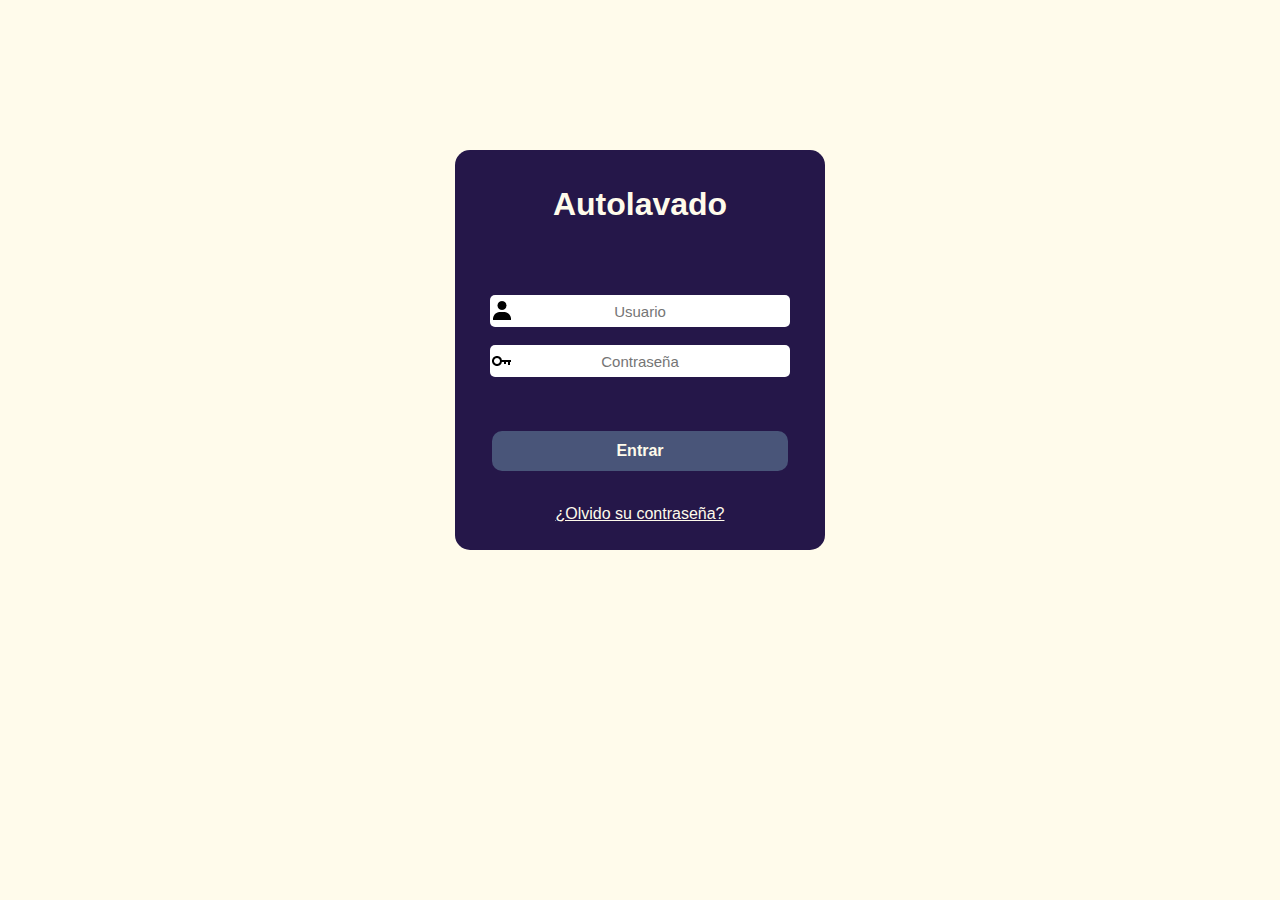
<file: index.html>
<!DOCTYPE html>
<html lang="es">
<head>
    <meta charset="UTF-8">
    <meta http-equiv="X-UA-Compatible" content="IE=edge">
    <meta name="viewport" content="width=device-width, initial-scale=1.0">
    <title>Sistema de Control de Autolavado</title>
    <link rel="stylesheet" href="css/estilo.css">
</head>
<body id="bodylogin">
    <div id="login">
        <br><br>
        <h1>Autolavado</h1><br><br><br><br>
        <form action="home.html"><!-- method="post"-->
            <input class="caja user"  type="text" id="usuario" name="usuario" placeholder="Usuario"><br><br>
            <input class="caja password" type="password" id="contrasena" name="contrasena" placeholder="Contraseña"><br><br><br><br>
            <input class="boton" href="home.html" type="submit" value="Entrar"><br>
            <!--<a class="botonlogin" href="home.html">ENTRAR</a>-->
            <br>
            <a href="recuperar.html" style="color:#FFFBEB;"><p>¿Olvido su contraseña?</p></a>
        </form>
    </div>
</body>
</html>
</file>
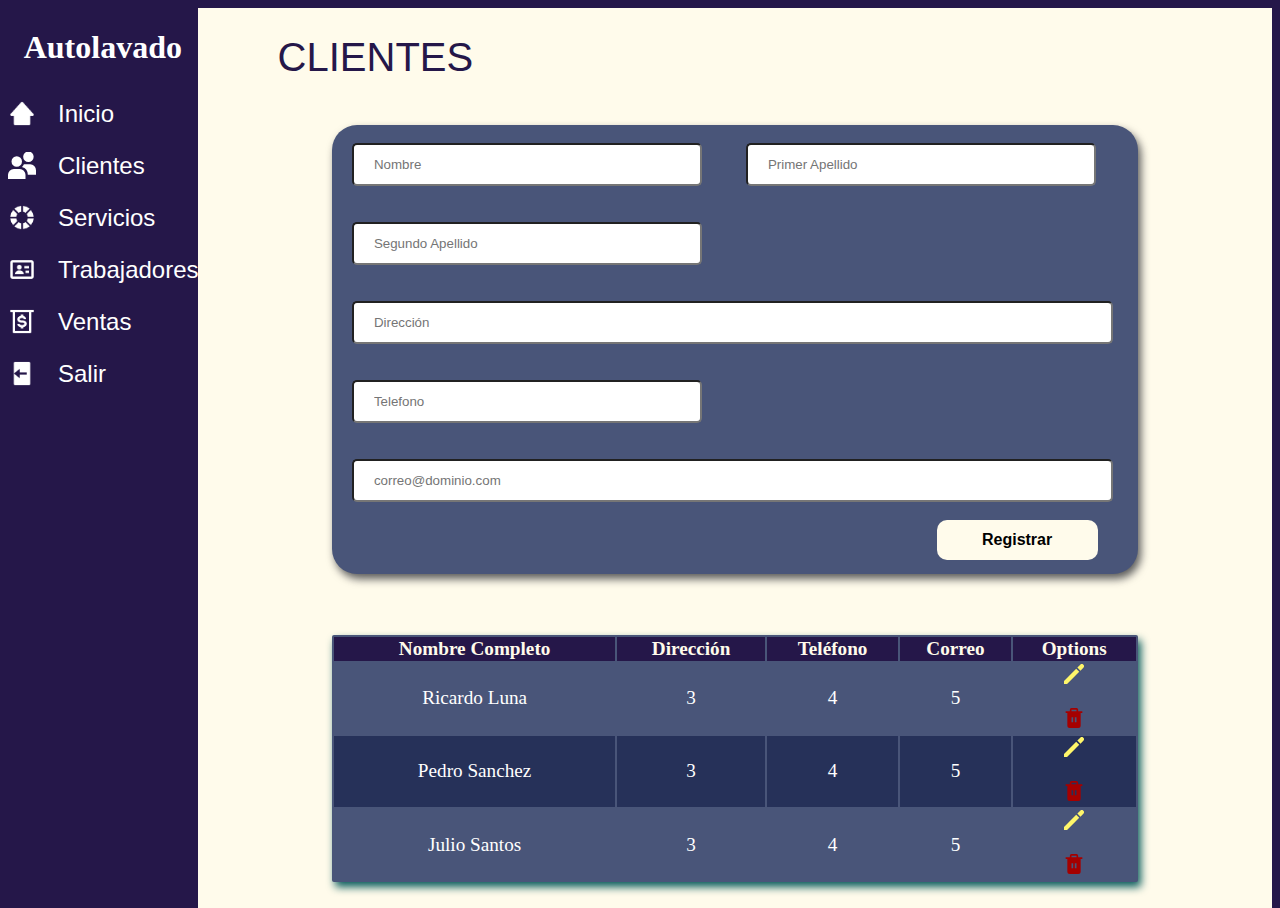
<file: clientes.html>
<!DOCTYPE html>
<html lang="es">
<head>
    <meta charset="UTF-8">
    <meta http-equiv="X-UA-Compatible" content="IE=edge">
    <meta name="viewport" content="width=device-width, initial-scale=1.0">
    <title>Clientes</title>
    <!--<link rel="stylesheet" href="css/estilo.css">-->
    <link rel="stylesheet" href="css/estilo.css" type="text/css" media="screen"/>
</head>
<body>
  <div class="izquierda"><h1>Autolavado</h1>
    <ul class="menu">
        <li><a href="home.html"><span class="icon home"></span>Inicio</a></li>
        <li><a href="clientes.html"><span class="icon clientes"></span>Clientes</a></li>
        <li><a href="servicios.html"><span class="icon servicio"></span>Servicios</a></li>
        <li><a href="trabajadores.html"><span class="icon trabajdores"></span>Trabajadores</a></li>
        <li><a href="ventas.html"><span class="icon ventas"></span>Ventas</a></li>
        <li><a href="index.html"><span class="icon salir"></span>Salir</a></li>
    </ul>
  </div>
  <div class="derecha"><h1>CLIENTES</h1><br>
    <div class="formCliente">
        <form>
            <input type="text" class="txtdatos" name="nombre" id="nombre" placeholder="Nombre">
            <input type="text" class="txtdatos" name="apellido1" id="apellido1" placeholder="Primer Apellido">
            <input type="text" class="txtdatos" name="apellido2" id="apellido2" placeholder="Segundo Apellido">
            <input type="text" class="txtdireccion" name="dirreccion" id="direccion" placeholder="Dirección">
            <input type="text" class="txtdatos" name="telefono" id="telefono" placeholder="Telefono">
            <input type="email" class="txtemail" name="Correo" id="Correo" placeholder="correo@dominio.com">
            <br>
            <input type="submit" class="salvar" value="Registrar">
        </form><br><br><br>
    </div><br><br>
    <div class="formCliente2">
      <table class="datostabla">
        <thead>
        <tr>
          <th>Nombre Completo</th>
          <th>Dirección</th>
          <th>Teléfono</th>
          <th>Correo</th>
          <th>Options</th>
        </tr>
      </thead>
      <tr align="center">
        <td>Ricardo Luna</td>
        <td>3</td>
        <td>4</td>
        <td>5</td>
        <td><img src="pictures/lapiz.svg" alt="" width="20" height="20"/><p></p><img src="pictures/basura.svg" alt="" width="20" height="20"/></td>
      </tr>
      <tr align="center">
        <td>Pedro Sanchez</td>
        <td>3</td>
        <td>4</td>
        <td>5</td>
        <td><img src="pictures/lapiz.svg" alt="" width="20" height="20"/><p></p><img src="pictures/basura.svg" alt="" width="20" height="20"/></td>
      </tr>
      <tr align="center">
        <td>Julio Santos</td>
        <td>3</td>
        <td>4</td>
        <td>5</td>
        <td><img src="pictures/lapiz.svg" alt="" width="20" height="20"/><p></p><img src="pictures/basura.svg" alt="" width="20" height="20"/></td>
      </tr>
      </table>
    </div>    
  </div>
</body>
</html>
</file>
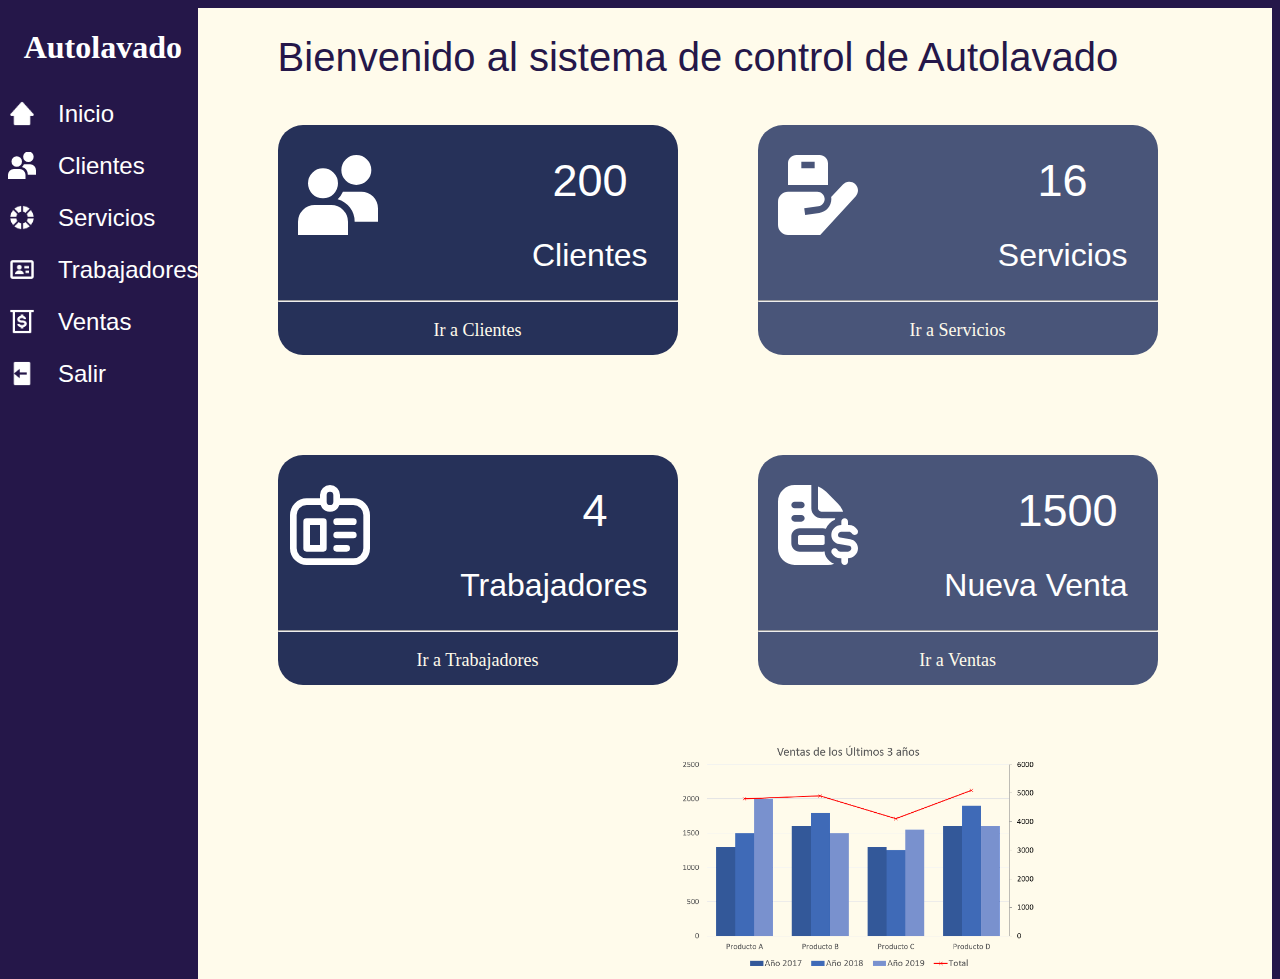
<file: home.html>
<!DOCTYPE html>
<html lang="es">
<head>
    <meta charset="UTF-8">
    <meta http-equiv="X-UA-Compatible" content="IE=edge">
    <meta name="viewport" content="width=device-width, initial-scale=1.0">
    <title>Home</title>
    <!--<link rel="stylesheet" href="css/estilo.css">-->
    <link rel="stylesheet" href="css/estilo.css" type="text/css" media="screen"/>
</head>
<body>
  <div class="izquierda"><h1>Autolavado</h1>
    <ul class="menu">
      <li><a href="home.html"><span class="icon home"></span>Inicio</a></li>
      <li><a href="clientes.html"><span class="icon clientes"></span>Clientes</a></li>
      <li><a href="servicios.html"><span class="icon servicio"></span>Servicios</a></li>
      <li><a href="trabajadores.html"><span class="icon trabajdores"></span>Trabajadores</a></li>
      <li><a href="ventas.html"><span class="icon ventas"></span>Ventas</a></li>
      <li><a href="index.html"><span class="icon salir"></span>Salir</a></li>
    </ul>
  </div>
  <div class="derecha"><h1>Bienvenido al sistema de control de Autolavado</h1><br>
    <div class="targ-cliente">
      <img src="pictures/users.svg">
      <h1> 200</h1>
      <h2>Clientes</h2>
      <hr>
      <a class="ahome" href="clientes.html" style="color:#FFFBEB;"><p>Ir a Clientes</p></a>
    </div>
    <div class="targ-servicio">
      <img src="pictures/hand-holding-box.svg">
      <h1>16</h1>
      <h2>Servicios</h2>
      <hr>
      <a class="ahome" href="servicios.html" style="color:#FFFBEB;"><p>Ir a Servicios</p></a>
    </div>
    <div class="targ-trabajador">
      <img src="pictures/id-badge.svg">
      <h1>4</h1>
      <h2>Trabajadores</h2>
      <hr>
      <a class="ahome" href="trabajadores.html" style="color:#FFFBEB;"><p>Ir a Trabajadores</p></a>
    </div>
    <div class="targ-ventas">
      <img src="pictures/file-invoice-dollar.svg">
      <h1>1500</h1>
      <h2>Nueva Venta</h2>
      <hr>
      <a class="ahome" href="ventas.html" style="color:#FFFBEB;"><p>Ir a Ventas</p></a>
    </div>
    <div class="grafica">
      <img src="pictures/gráfica-de-barras-agrupadas.png">
    </div>
    
  </div>
</body>
</html>
</file>
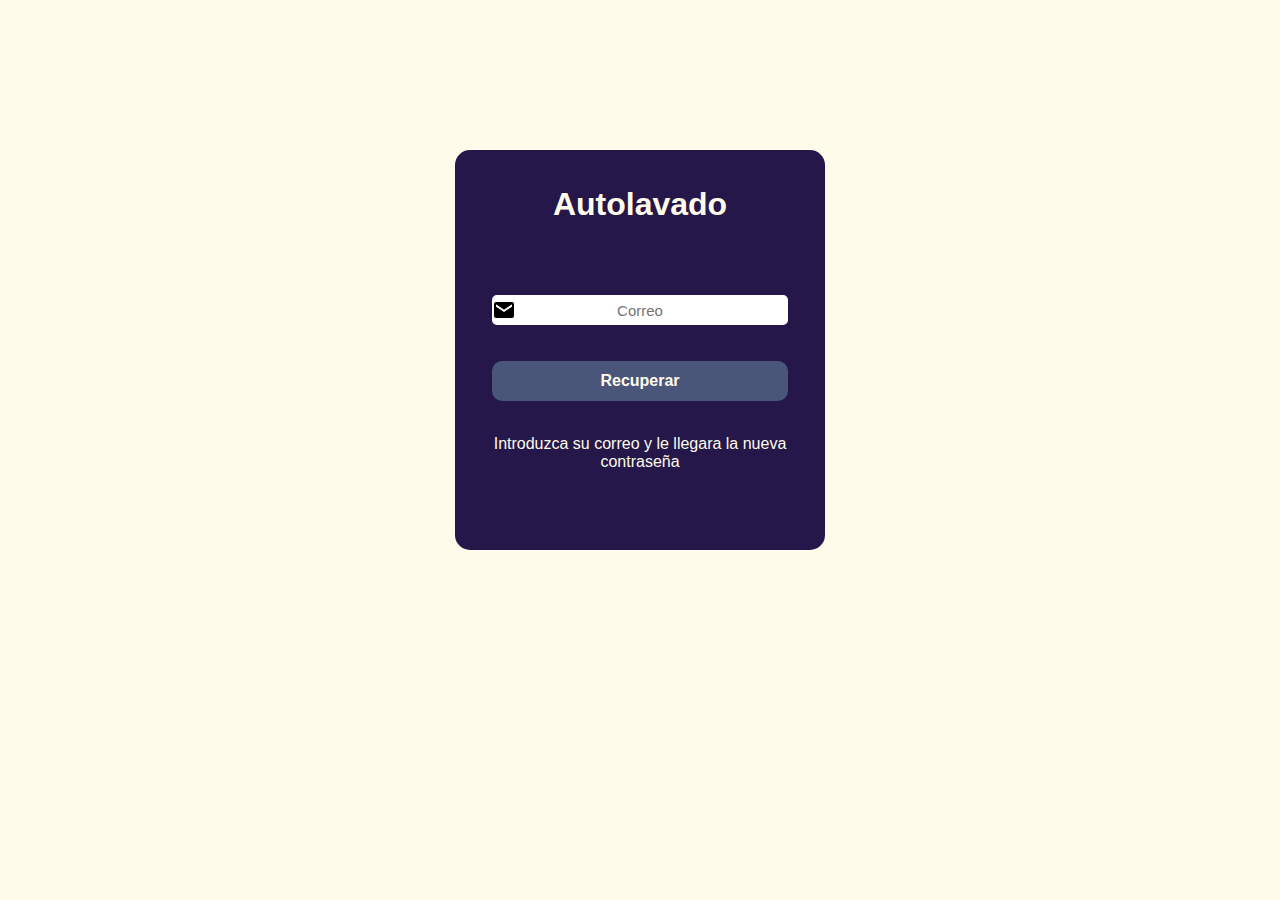
<file: recuperar.html>
<html lang="es">
<head>
    <meta charset="UTF-8">
    <meta http-equiv="X-UA-Compatible" content="IE=edge">
    <meta name="viewport" content="width=device-width, initial-scale=1.0">
    <title>Recuperar Contraseña</title>
    <link rel="stylesheet" href="css/estilo.css">
</head>
<body id="bodylogin">
    <div id="login">
        <br><br>
        <h1>Autolavado</h1><br><br><br><br>
        <form action="index.html">
            <input class="caja email"  type="text" id="correo" name="correo" placeholder="Correo"><br><br><br>
            <input class="boton" href="index.html" type="submit" value="Recuperar"><br>
            <br>
            <p>Introduzca su correo y le llegara la nueva contraseña</p>
        </form>
    </div>
</body>
</html>
</file>
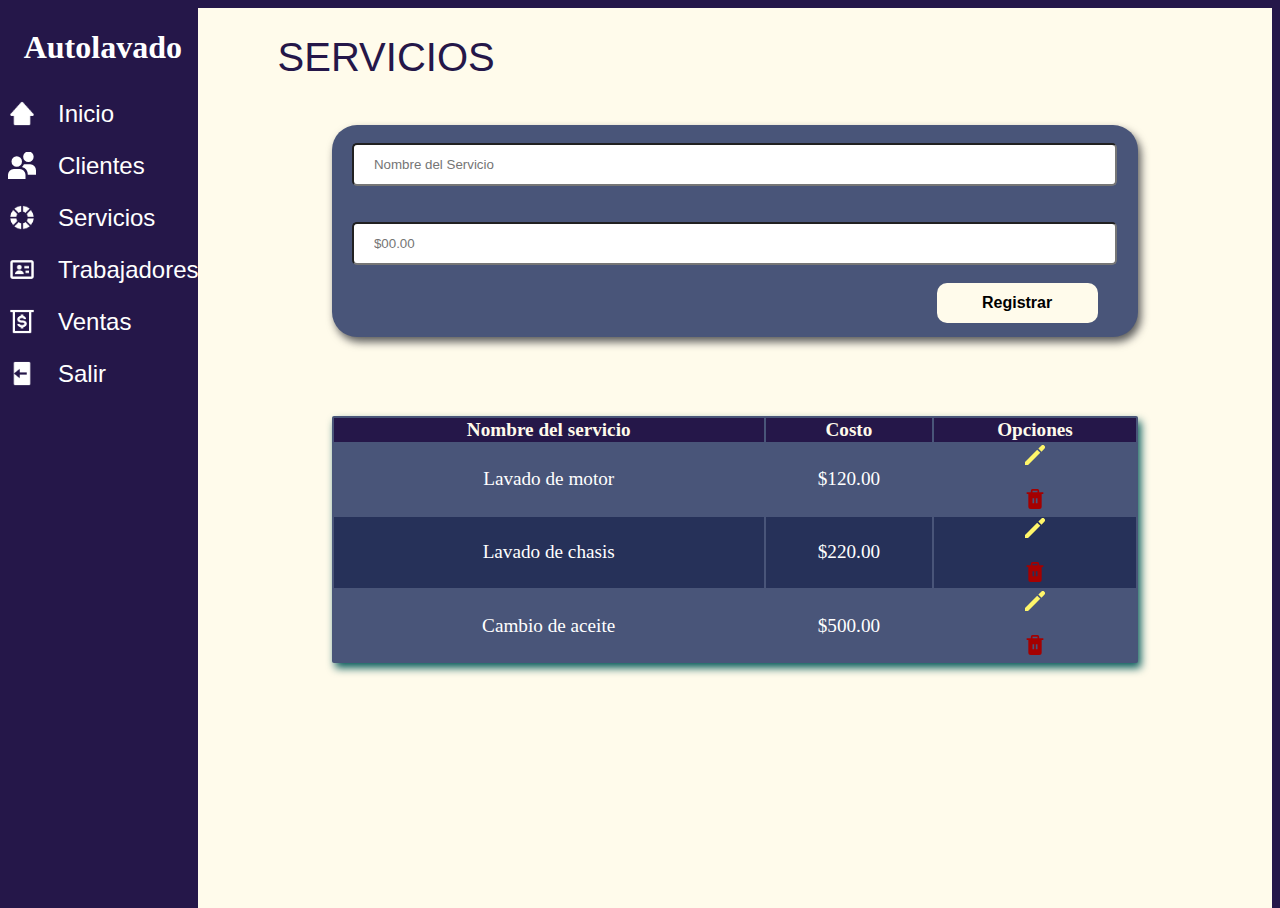
<file: servicios.html>
<!DOCTYPE html>
<html lang="es">
<head>
    <meta charset="UTF-8">
    <meta http-equiv="X-UA-Compatible" content="IE=edge">
    <meta name="viewport" content="width=device-width, initial-scale=1.0">
    <title>Clientes</title>
    <!--<link rel="stylesheet" href="css/estilo.css">-->
    <link rel="stylesheet" href="css/estilo.css" type="text/css" media="screen"/>
</head>
<body>
  <div class="izquierda"><h1>Autolavado</h1>
    <ul class="menu">
        <li><a href="home.html"><span class="icon home"></span>Inicio</a></li>
        <li><a href="clientes.html"><span class="icon clientes"></span>Clientes</a></li>
        <li><a href="servicios.html"><span class="icon servicio"></span>Servicios</a></li>
        <li><a href="trabajadores.html"><span class="icon trabajdores"></span>Trabajadores</a></li>
        <li><a href="ventas.html"><span class="icon ventas"></span>Ventas</a></li>
        <li><a href="index.html"><span class="icon salir"></span>Salir</a></li>
    </ul>
  </div>
  <div class="derecha"><h1>SERVICIOS</h1><br>
    <div class="formservicios">
        <form>
            <input type="text" class="txtserv" name="nombreserv" id="nombreserv" placeholder="Nombre del Servicio">
            <input type="text" class="txtserv" name="costo" id="costo" placeholder="$00.00">
           <br>
            <input type="submit" class="salvar" value="Registrar">
            <br><br><br>
        </form>
    </div><br><br><br>
    <div class="formCliente2">
      <table class="datostabla">
        <thead>
          <tr align="center">
            <th>Nombre del servicio</th>
            <th>Costo</th>
            <th>Opciones</th>
          </tr>
        </thead>
        <tr align="center">
          <td>Lavado de motor</td>
          <td>$120.00</td>
          <td><img src="pictures/lapiz.svg" alt="" width="20" height="20"/><p></p><img src="pictures/basura.svg" alt="" width="20" height="20"/></td>
        </tr>
        <tr align="center">
          <td>Lavado de chasis</td>
          <td>$220.00</td>
          <td><img src="pictures/lapiz.svg" alt="" width="20" height="20"/><p></p><img src="pictures/basura.svg" alt="" width="20" height="20"/></td>
        </tr>
        <tr align="center">
          <td>Cambio de aceite</td>
          <td>$500.00</td>
          <td><img src="pictures/lapiz.svg" alt="" width="20" height="20"/><p></p><img src="pictures/basura.svg" alt="" width="20" height="20"/></td>
        </tr>
      </table>
    </div>
  </div>
</body>
</html>
</file>
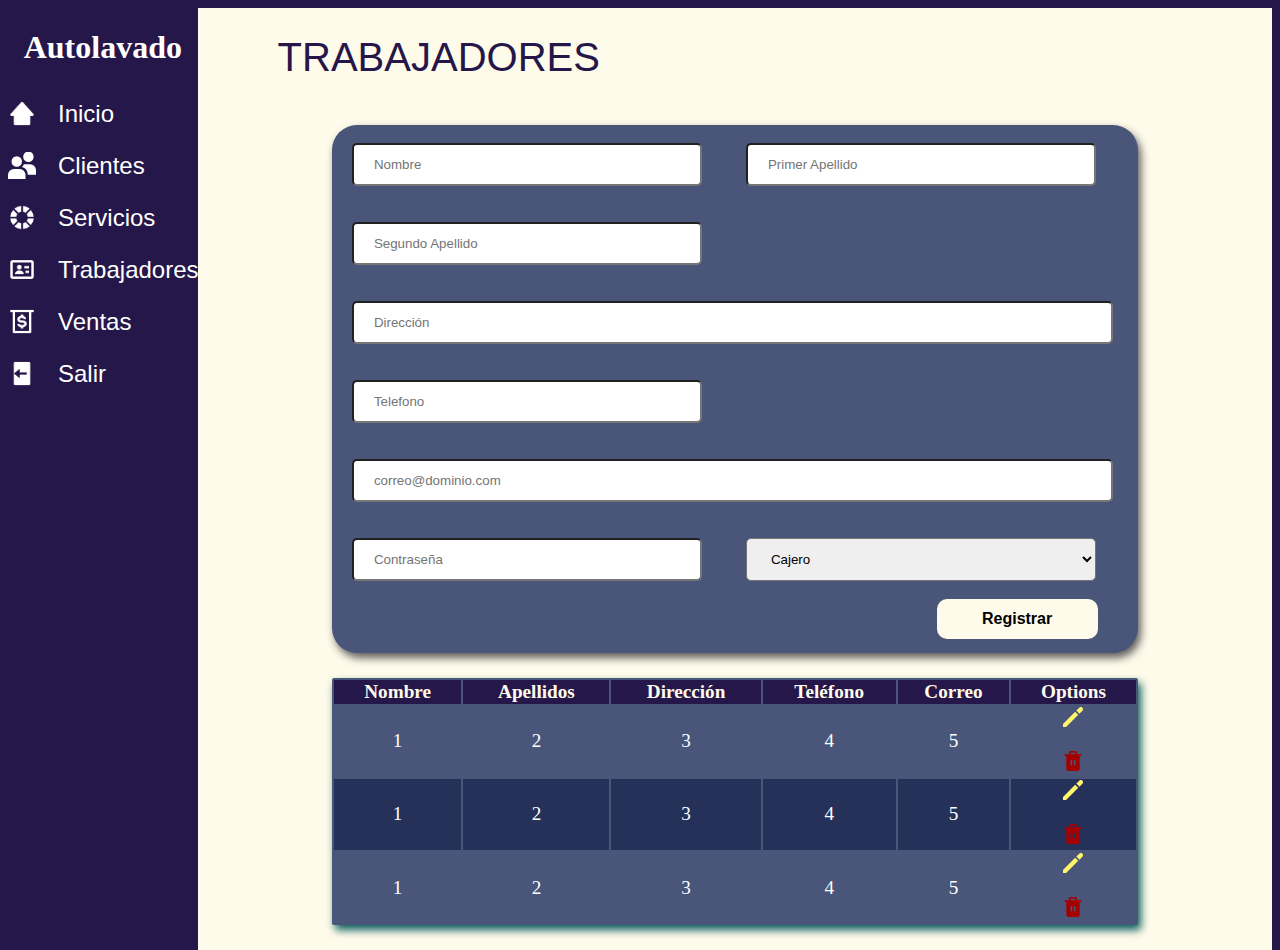
<file: trabajadores.html>
<!DOCTYPE html>
<html lang="es">
<head>
    <meta charset="UTF-8">
    <meta http-equiv="X-UA-Compatible" content="IE=edge">
    <meta name="viewport" content="width=device-width, initial-scale=1.0">
    <title>Clientes</title>
    <!--<link rel="stylesheet" href="css/estilo.css">-->
    <link rel="stylesheet" href="css/estilo.css" type="text/css" media="screen"/>
</head>
<body>
  <div class="izquierda"><h1>Autolavado</h1>
    <ul class="menu">
        <li><a href="home.html"><span class="icon home"></span>Inicio</a></li>
        <li><a href="clientes.html"><span class="icon clientes"></span>Clientes</a></li>
        <li><a href="servicios.html"><span class="icon servicio"></span>Servicios</a></li>
        <li><a href="trabajadores.html"><span class="icon trabajdores"></span>Trabajadores</a></li>
        <li><a href="ventas.html"><span class="icon ventas"></span>Ventas</a></li>
        <li><a href="index.html"><span class="icon salir"></span>Salir</a></li>
    </ul>
  </div>
  <div class="derecha"><h1>TRABAJADORES</h1><br>
    <div class="formtrabajador">
        <form>
            <input type="text" class="txtdatos" name="nombre" id="nombre" placeholder="Nombre">
            <input type="text" class="txtdatos" name="apellido1" id="apellido1" placeholder="Primer Apellido">
            <input type="text" class="txtdatos" name="apellido2" id="apellido2" placeholder="Segundo Apellido">
            <input type="text" class="txtdireccion" name="dirreccion" id="direccion" placeholder="Dirección">
            <input type="text" class="txtdatos" name="telefono" id="telefono" placeholder="Telefono">
            <input type="email" class="txtemail" name="Correo" id="Correo" placeholder="correo@dominio.com">
            <input type="text" class="txtdatos" name="contrasena" id="contrasena" placeholder="Contraseña">
            <select class="txtdatos" name="trabajador" id="trabajador" placeholder="Trabajador">
                <option>Cajero</option>
                <option>Lavador</option>
            </select>
            <br>
            <input type="submit" class="salvar" value="Registrar">
            <br><br><br>
        </form>
    </div>
    <div class="formCliente2">
      <table class="datostabla">
            <thead>
                <tr>
                    <th>Nombre</th>
                    <th>Apellidos</th>
                    <th>Dirección</th>
                    <th>Teléfono</th>
                    <th>Correo</th>
                    <th>Options</th>
                </tr>
            </thead>
            <tr align="center">
                <td>1</td>
                <td>2</td>
                <td>3</td>
                <td>4</td>
                <td>5</td>
                <td><img src="pictures/lapiz.svg" alt="" width="20" height="20"/><p></p><img src="pictures/basura.svg" alt="" width="20" height="20"/></td>
            </tr>
            <tr align="center">
              <td>1</td>
              <td>2</td>
              <td>3</td>
              <td>4</td>
              <td>5</td>
              <td><img src="pictures/lapiz.svg" alt="" width="20" height="20"/><p></p><img src="pictures/basura.svg" alt="" width="20" height="20"/></td>
            </tr>
            <tr align="center">
              <td>1</td>
              <td>2</td>
              <td>3</td>
              <td>4</td>
              <td>5</td>
              <td><img src="pictures/lapiz.svg" alt="" width="20" height="20"/><p></p><img src="pictures/basura.svg" alt="" width="20" height="20"/></td>
            </tr>
      </table>
    </div>    
  </div>
</body>
</html>
</file>
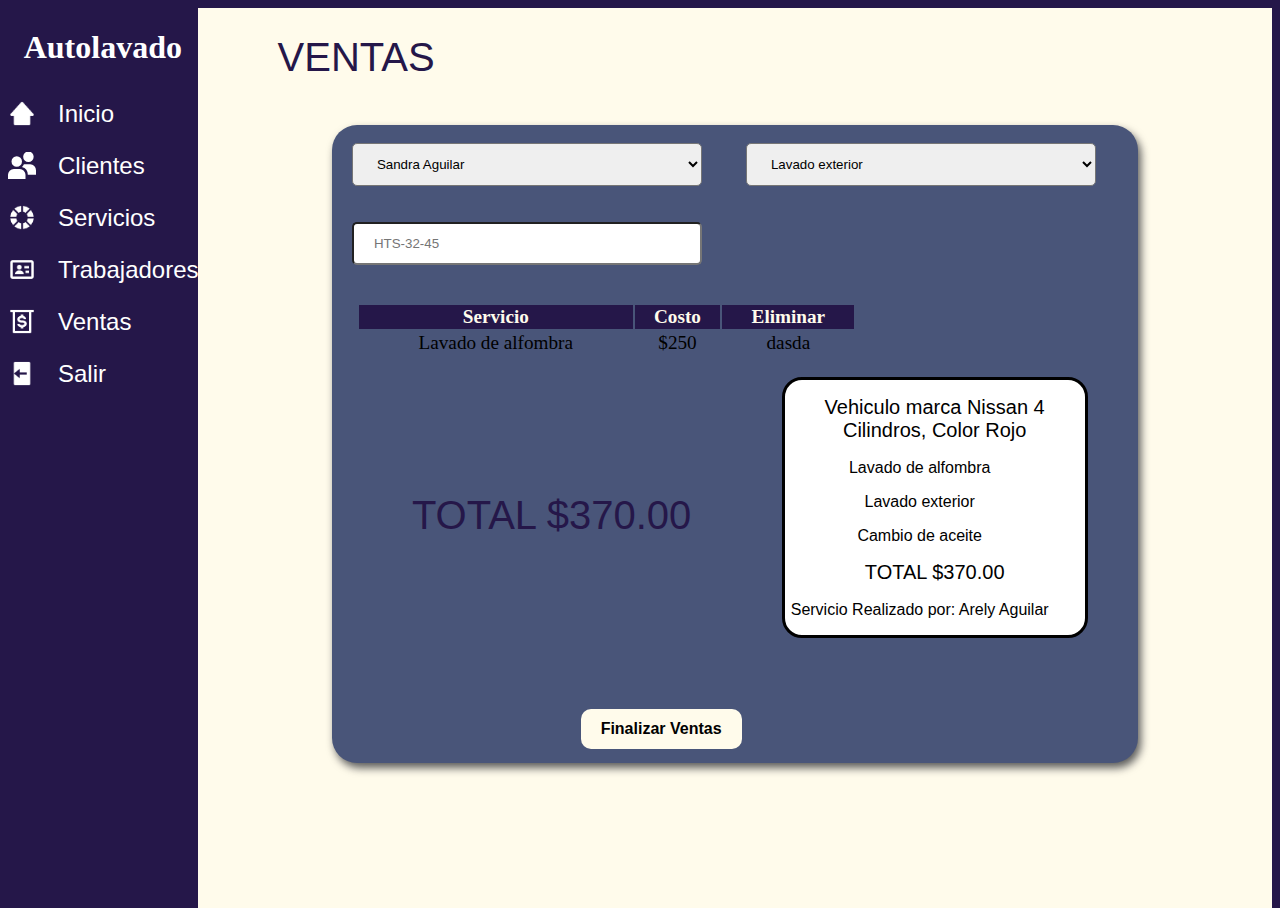
<file: ventas.html>
<!DOCTYPE html>
<html lang="es">
<head>
    <meta charset="UTF-8">
    <meta http-equiv="X-UA-Compatible" content="IE=edge">
    <meta name="viewport" content="width=device-width, initial-scale=1.0">
    <title>Clientes</title>
    <!--<link rel="stylesheet" href="css/estilo.css">-->
    <link rel="stylesheet" href="css/estilo.css" type="text/css" media="screen"/>
</head>
<body>
  <div class="izquierda"><h1>Autolavado</h1>
    <ul class="menu">
        <li><a href="home.html"><span class="icon home"></span>Inicio</a></li>
        <li><a href="clientes.html"><span class="icon clientes"></span>Clientes</a></li>
        <li><a href="servicios.html"><span class="icon servicio"></span>Servicios</a></li>
        <li><a href="trabajadores.html"><span class="icon trabajdores"></span>Trabajadores</a></li>
        <li><a href="ventas.html"><span class="icon ventas"></span>Ventas</a></li>
        <li><a href="index.html"><span class="icon salir"></span>Salir</a></li>
    </ul>
  </div>
  <div class="derecha"><h1>VENTAS</h1><br>
    <div class="formVentas">
        <form>
            <select class="txtdatos" name="empleado" id="empleado" placeholder="Empleado">
                <option>Sandra Aguilar</option>
                <option>Mauricio Ramírez</option>
                <option>Uriel Maldonado</option>
            </select>
            <select class="txtdatos" name="trabajador" id="" placeholder="Servicio">
                <option>Lavado exterior</option>
                <option>Lavado de alfombra</option>
                <option>Cambio de Aceite</option>
            </select>
            <input type="text" class="txtdatos" name="vehiculo" id="vehiculo" placeholder="HTS-32-45">
            <table class="datostabla_ventas">
                <thead>
                    <tr align="center">
                        <th>Servicio</th>
                        <th>Costo</th>
                        <th>Eliminar</th>
                    </tr>
                </thead>
                    <tr align="center">
                        <td>Lavado de alfombra</td>
                        <td>$250</td>
                        <td>dasda</td>
                    </tr>
            </table>
            <div class="targ-venta">
                  <h2>Vehiculo marca Nissan 4 Cilindros, Color Rojo</h2>
                  <h3>Lavado de alfombra</h3>
                  <h3>Lavado exterior</h3>
                  <h3>Cambio de aceite</h3>
                  <h2>TOTAL $370.00</h2>
                  <h3>Servicio Realizado por: Arely Aguilar</h3>
            </div>
            <br><br><br><br><br>
            <h1>TOTAL $370.00</h1>
            <br><br><br><br><br><br><br><br>
            <input type="submit" class="salvar2" value="Finalizar Ventas">
            <br><br><br>
        </form>
    </div>
  </div>
</body>
</html>
</file>
<file: css/estilo.css>
body{
    background: #251749;
}
#bodylogin{
    background: #FFFBEB;
}

#login{
    color: #FFFBEB;
    background: #251749;/*linear-gradient(90deg, rgba(187,34,250,100)0%, rgba(297,92,184,100) 35%);*/
    width: 370px;
    min-height: 400px;
    border-radius: 15px;
    margin: 0 auto;
    margin-top: 150px;
    text-align: center;
}
#login h1{
    margin: 0 auto;
    color:#FFFBEB;
    text-align: center;
    font-size: 30;
    font: bold 200% Arial;
}
.caja{
    width: 80%;
    height: 30px;
    border-radius: 5px;
    border-style: hidden;
    font-size: 15px;
    text-align: center;
}
.user{
    background-image: url(../imagenes/user-solid-24.png);
    background-position: left;
    background-repeat: no-repeat;

}
.password{
    background-image: url(../imagenes/key-regular-24.png);
    background-position: left;
    background-repeat: no-repeat;
}
.email{
    background-image: url(../imagenes/envelope-solid-24.png);
    background-position: left;
    background-repeat: no-repeat;
}
.boton{
    border-radius: 10px;
    width: 80%;
    height: 40px;
    color: #FFFBEB;
    background: #495579;
    border-style: hidden;
    font: bold 100% Arial;
}
.botonlogin{
    display: block;
    width: 80%;
    font-weight: 700;
    border-radius: 10px;
    margin-left: 8px;
    padding: 15px 30px;
    background-color: #edb55c;
    color: #000;
    text-decoration: none;
    font: bold 100% Arial;
}

#login p{
    font: 100% Arial;
    text-align: center;
}
.izquierda{
    min-height: 100vh;
    color: #FFFFFF;
    float: left;
    width: 15%;
    text-align: center;
}
.derecha{
    min-height: 100vh;
    background-color: #FFFBEB;
    color: #000000;
    float: left;
    width: 85%;
}
.derecha h1{
    color: #251749;
    padding-left: 80px;
    font-style: bold;
    font: 250% arial;
}
ul.menu{
    background: none;
    list-style: none;
    text-align: left;
    padding-left: 0px;
    
}
ul.menu li {
    color: #FFFFFF;
    font: 150% arial;
    padding-top: 12px;
    padding-bottom: 12px;
    
}
ul.menu li a {
    color: #FFFFFF;
    text-decoration: none;
}
ul.menu li a:hover {
    background: #495579;
    padding-right: 85%;
    padding-bottom: 10px;
    padding-top: 10px;
}
ul.menu li a:active {
    background: #FFFBEB;
    padding-right: 85%;
    padding-bottom: 10px;
    padding-top: 10px;
}

.icon{
    background-size: 28px;
    padding-left: 30px;
    background-position: left;
    background-repeat: no-repeat;
}
.home{
    background-image:url(../pictures/home.png);
    padding-left: 50px;
}
.clientes{
    background-image:url(../pictures/users.svg);
    padding-left: 50px;
}
.servicio{
    background-image:url(../pictures/color-solid-36.png);
    padding-left: 50px;
}
.trabajdores{
    background-image:url(../pictures/id-card-regular-36.png);
    padding-left: 50px;
}
.ventas{
    background-image:url(../pictures/money-withdraw-regular-36.png);
    padding-left: 50px;
}
.salir{
    background-image:url(../pictures/log-out-solid-36.png);
    padding-left: 50px;
}

/*a:link, a:visited, a:active {
}*/

.ahome:link, a:visited, a:active{
    text-align: center;
    font-style: bold;
    font: arial;
    font-size: 18px;
    text-decoration:none;
}
.targ-cliente{
    background: #263159;
    float: left;
    width: 400px;
    height:230px ;
    margin-left: 80px;
    margin-bottom: 100px;
    border-radius: 25px;
    text-align: right;
}
.targ-cliente img{
    margin-top: 10px;
    margin-left: 20px;
    width: 120px;
    height: 120px;
    float: left;
}
.targ-cliente h1{
    color: #ffffff;
    font-style: bold;
    font: 200% arial;
    font-size: 45px;
    padding-right: 50px;
}
.targ-cliente h2{
    color: #ffffff;
    padding-right: 30px;
    font-style: bold;
    font: 200% arial;
}
.targ-cliente img{
    width: 80px;
    float: left;
}

.targ-servicio{
    background: #495579;
    float: left;
    width: 400px;
    height:230px ;
    margin-left: 80px;
    margin-bottom: 100px;
    border-radius: 25px;
    text-align: right;
}
.targ-servicio img{
    margin-top: 10px;
    margin-left: 20px;
    width: 120px;
    height: 120px;
    float: left;
}
.targ-servicio h1{
    color: #ffffff;
    font-style: bold;
    font: 200% arial;
    font-size: 45px;
    padding-right: 70px;
}
.targ-servicio h2{
    color: #ffffff;
    padding-right: 30px;
    font-style: bold;
    font: 200% arial;
}
.targ-servicio img{
    width: 80px;
    float: left;
}

.targ-trabajador{
    background: #263159;
    float: left;
    width: 400px;
    height:230px ;
    margin-left: 80px;
    margin-bottom: 100px;
    border-radius: 25px;
    text-align: right;
}
.targ-trabajador img{
    margin-top: 10px;
    margin-left: 12px;
    width: 120px;
    height: 120px;
    float: left;
}
.targ-trabajador h1{
    color: #ffffff;
    font-style: bold;
    font: 200% arial;
    font-size: 45px;
    padding-right: 70px;
}
.targ-trabajador h2{
    color: #ffffff;
    padding-right: 30px;
    font-style: bold;
    font: 200% arial;
}
.targ-trabajador img{
    width: 80px;
    float: left;
}
.grafica{
    margin-top: auto;
    margin-left: 80px;
}
.grafica img{
    height: 240px;
    width: 360px;
}

.targ-ventas{
    background: #495579;
    float: left;
    width: 400px;
    height:230px ;
    margin-left: 80px;
    margin-right: 90px;
    margin-bottom: 50px;
    border-radius: 25px;
    text-align: right;
}
.targ-ventas img{
    margin-top: 10px;
    margin-left: 20px;
    width: 120px;
    height: 120px;
    float: left;
}
.targ-ventas h1{
    color: #ffffff;
    font-style: bold;
    font: 200% arial;
    font-size: 45px;
    padding-right: 40px;
}
.targ-ventas h2{
    color: #ffffff;
    padding-right: 30px;
    font-style: bold;
    font: 200% arial;
}
.targ-ventas img{
    width: 80px;
    float: left;
}

.formCliente{
    margin-top: 30px;
    background: #495579;
    width: 75%;
    min-height: 300px;
    margin-left: 20px;
    border-radius: 25px;
    margin: 0 auto;
    box-shadow: 3px 5px 9px rgb(92, 92, 92);
}
.formCliente2{
    margin-top: 30px;
    background: #495579;
    width: 75%;
    color: white;
    min-height: auto;
    margin-left: 20px;
    border-radius: 2px;
    margin: 0 auto;
    box-shadow: 3px 5px 9px rgb(9, 92, 92);
}
.txtdatos{
    min-width: 350px;
    padding: 12px 20px;
    border-radius: 5px;
    margin:18px 20px;
    box-sizing: border-box;   
}
.txtdireccion{
    min-width: 350px;
    width: 94.5%;
    border-radius: 5px;
    padding: 12px 20px;
    margin: 18px 20px;
    box-sizing: border-box;   
}
.txtemail{
    min-width: 350px;
    width: 94.5%;
    border-radius: 5px;
    padding: 12px 20px;
    margin: 18px 20px;
    box-sizing: border-box;   
}
.salvar{
    border-radius: 10px;
    width: 20%;
    height: 40px;
    font-size: 28px;
    color: black;
    background: #FFFBEB;
    border-style: hidden;
    font: bold 100% Arial;
    float: right;
    margin-right: 40px;
}
.salvar2{
    border-radius: 10px;
    width: 20%;
    height: 40px;
    font-size: 28px;
    color: black;
    background: #FFFBEB;
    border-style: hidden;
    font: bold 100% Arial;
    float: right;
    margin-right: 40px;
}

.datostabla{
    margin: 25px 0;
    font-size: 1.2em;
    min-width: 100%;
    border-style: #263159 1px solid;
}
.datostabla thead tr{
    margin-top: 15px;
    background-color: #251749;
    color: #FFFBEB;
    text-align: middle;
    border:  #263159 1px solid;
}
.datostabla thead td{
    align-items: center;
    text-align: center;
    color: #FFFBEB;
    border: #263159 1px solid;
}
.datostabla tr:nth-child(add){
    background:#495579 /*rgb(215, 213, 213)*/;
}
.datostabla tr:nth-child(even){
    background:#263159 /*rgb(191, 190, 190)*/;
}
.formtrabajador{
    margin-top: 30px;
    background: #495579;
    width: 75%;
    min-height: 300px;
    margin-left: 20px;
    border-radius: 25px;
    margin: 0 auto;
    box-shadow: 3px 5px 9px rgb(92, 92, 92);
}
.formservicios{
    margin-top: 30px;
    background: #495579;
    width: 75%;
    min-height: 150px;
    margin-left: 20px;
    border-radius: 25px;
    margin: 0 auto;
    box-shadow: 3px 5px 9px rgb(92, 92, 92);
}
.txtserv{
    min-width: 95%;
    padding: 12px 20px;
    border-radius: 5px;
    margin:18px 20px;
    box-sizing: border-box;   
}

/*Formulario Ventas*/
.formVentas{
    margin-top: 80px;
    background: #495579;
    width: 75%;
    min-height: 600px;
    margin-left: 20px;
    border-radius: 25px;
    margin: 0 auto;
    box-shadow: 3px 5px 9px rgb(92, 92, 92);
}

.datostabla_ventas{
    margin: 20px 25px;
    font-size: 1.2em;
    min-width: 62%;
    border-style: #0036d7 1px solid;
}
.datostabla_ventas thead tr{
    background-color: #251749;
    color: #FFFBEB;
    text-align: middle;
    border:  gray 1px solid;
}
.datostabla_ventas thead td{
    text-align: middle;
    border: gray 1px solid;
}


.targ-venta{
    background: #ffffff;
    float: right;
    width: 300px;
    height:auto ;
    border-radius: 20px;
    text-align: center;
    border-style: solid;
    margin-right: 50px;
    margin-bottom: 200px;
}
.targ-venta h2{
    color: #000000;
    font-style: bold;
    font: 200% arial;
    font-size: 20px;
    text-align: center;
}
.targ-venta h3{
    color: #000000;
    padding-right: 30px;
    font-style: bold;
    font: 200% arial;
    font-size: 16px;
}

@media (max-width: 800px){
   /*HOME*/
    .izquierda{
        min-height: 100vh;
        color: #FFFFFF;
        float: left;
        width: 10%;
        text-align: center;
    }
    .izquierda h1{
        color: #251749;
    }
    .derecha{
        min-height: 100vh;
        background-color: #FFFBEB;
        color: #FFFBEB;
        float: left;
        width: 90%;
        align-items: center;
    }
    .derecha h1{
        font: 150% arial;
        text-align: center;
        padding-left: 10px;
    }

    .targ-cliente{
        width: 85%;
        height: auto;
        margin-bottom: 20px;
        margin-left: 25px;
        border-radius: 20px;
        text-align: right;
    }
    .targ-servicio{
        width: 85%;
        height: auto;
        margin-bottom: 20px;
        margin-left: 25px;
        border-radius: 20px;
        text-align: right;
    }
    .targ-trabajador{
        width: 85%;
        height: auto;
        margin-bottom: 20px;
        margin-left: 25px;
        border-radius: 20px;
        text-align: right;
    }
    .targ-trabajador h2{
        padding-right:0px;
    }
    .targ-ventas{
        width: 85%;
        height: auto;
        margin-bottom: 20px;
        margin-left: 25px;
        border-radius: 20px;
        text-align: right;
    }
    .grafica{
        margin-top: auto;
        margin-left: 20px;
    }
    .grafica img{
        width: 300px;
        height: 210px;
    }
    /*TERMINA HOME*/
    /*CLIENTES*/
    .formCliente{
        margin-top: 20px;
        width: 90%;
        height: 550px;
        margin-left: 5px;
        border-radius: 8px;
        margin: 0 auto;
        box-shadow: 3px 5px 9px rgb(92, 92, 92);
    }.formCliente2{
        margin-top: 20px;
        width: 95%;
        min-height: auto;
        margin-left: 5px;
        border-radius: 0px;
        margin: 0 auto;
        box-shadow: 3px 5px 9px rgb(92, 92, 92);
    }
    /*TERMINA CLIENTES*/

    .txtdatos{
        min-width: auto;
        width: 90%;
        padding: 12px 20px;
        border-radius: 5px;
        margin:18px 20px;
        box-sizing: border-box;   
    }
    .txtdireccion{
        min-width: auto;
        width: 90%;
        padding: 12px 20px;
        border-radius: 5px;
        margin:18px 20px;
        box-sizing: border-box;   
    }
    .txtemail{
        min-width: auto;
        width: 90%;
        padding: 12px 20px;
        border-radius: 5px;
        margin:18px 20px;
        box-sizing: border-box;     
    }
    .salvar{
        border-radius: 5px;
        width: 100px;
        height: 30px;
        margin-right: 10px;
    }
    .datostabla{
        margin: 10px 0;
        font-size: 10px;
        min-width: 100%;
    }
    /*INICA SERVICIOS*/
    .formservicios{
        margin-top: 20px;
        width: 90%;
        height: auto;
        margin-left: 5px;
        border-radius: 8px;
        margin: 0 auto;
        box-shadow: 3px 5px 9px rgb(92, 92, 92);
    }
    .txtserv{
        min-width: auto;
        width: 90%;
        padding: 12px 20px;
        border-radius: 5px;
        margin:18px 20px;
        box-sizing: border-box;    
    }
    /*TERMINA SERVICIOS*/
    /*INICIA TRABAJADORES*/
    .formtrabajador{
        margin-top: 20px;
        width: 90%;
        height: auto;
        margin-left: 5px;
        border-radius: 8px;
        margin: 0 auto;
        box-shadow: 3px 5px 9px rgb(92, 92, 92);
    }
    /*TERMINA TRABAJADORES*/
    /*VENTAS*/
    .formVentas{
        margin-top: 20px;
        width: 90%;
        height: auto;
        margin-left: 5px;
        border-radius: 8px;
        margin: 0 auto;
        box-shadow: 3px 5px 9px rgb(92, 92, 92);
    }
    .datostabla_ventas{
        margin:16px 18px;
        font-size: 1em;
        min-width: 90%;
    }
    .targ-venta{
        float: center;
        width: auto;
        height:auto ;
        border-radius: 20px;
        text-align: center;
        border-style: solid;
        margin-top: 20px;
        margin-bottom: 20px;
        margin-right: 15px;
        margin-left: 15px;
    }
    .salvar2{
        width: auto;
        height: 40px;
        margin-right: 15px;
    }
    /*TERMINA VENTAS*/
}
</file>
